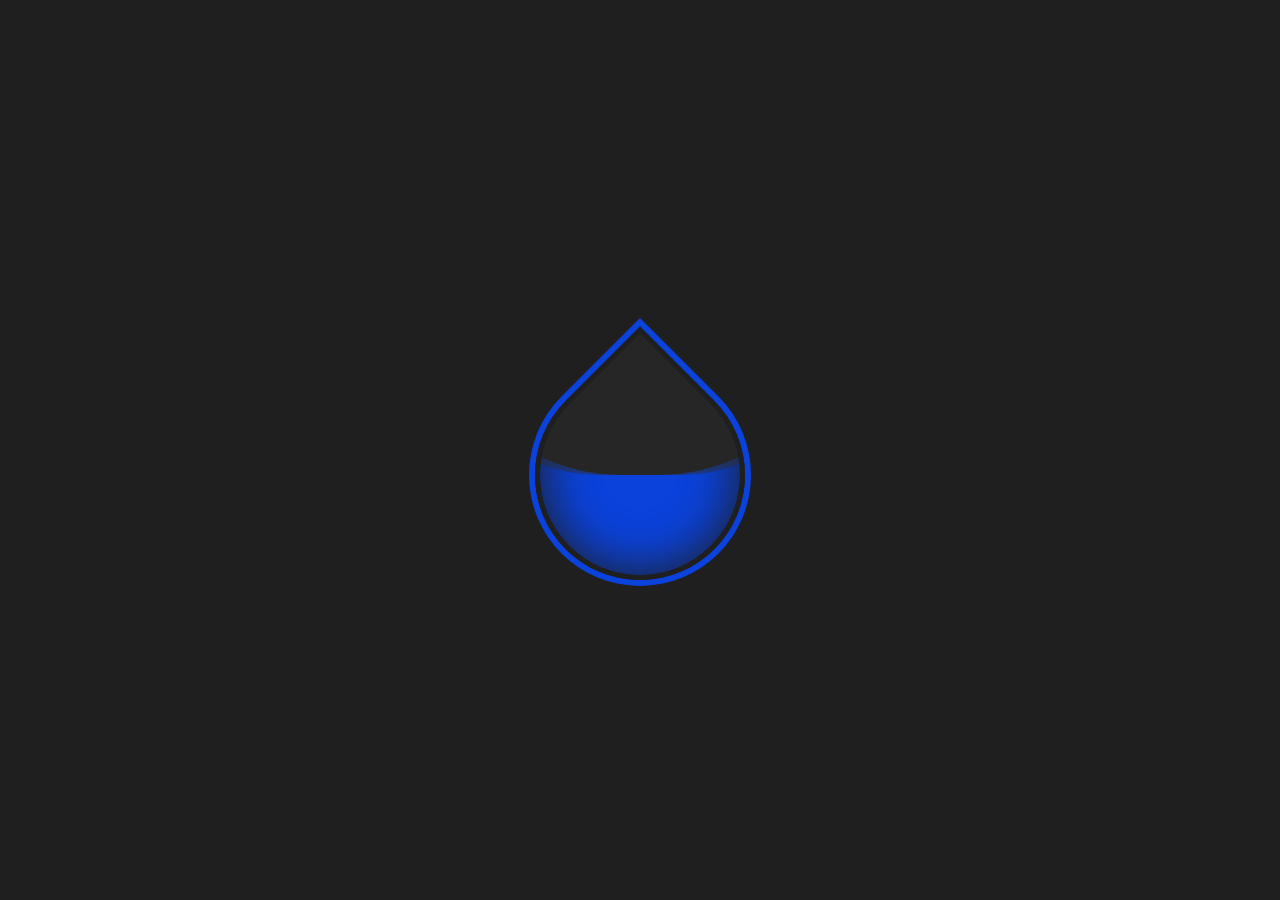
<file: index.html>
<!DOCTYPE html>
<html lang="en">
<head>
    <meta charset="UTF-8">
    <meta name="viewport" content="width=device-width, initial-scale=1.0">
    <meta http-equiv="X-UA-Compatible" content="ie=edge">
    <title>animation</title>
    <link rel="stylesheet" href="style.css">
</head>
<body>
<div class="container">
    <div class="drop">
        <div class="wave"></div>
    </div>
</div>
</body>
</html>
</file>
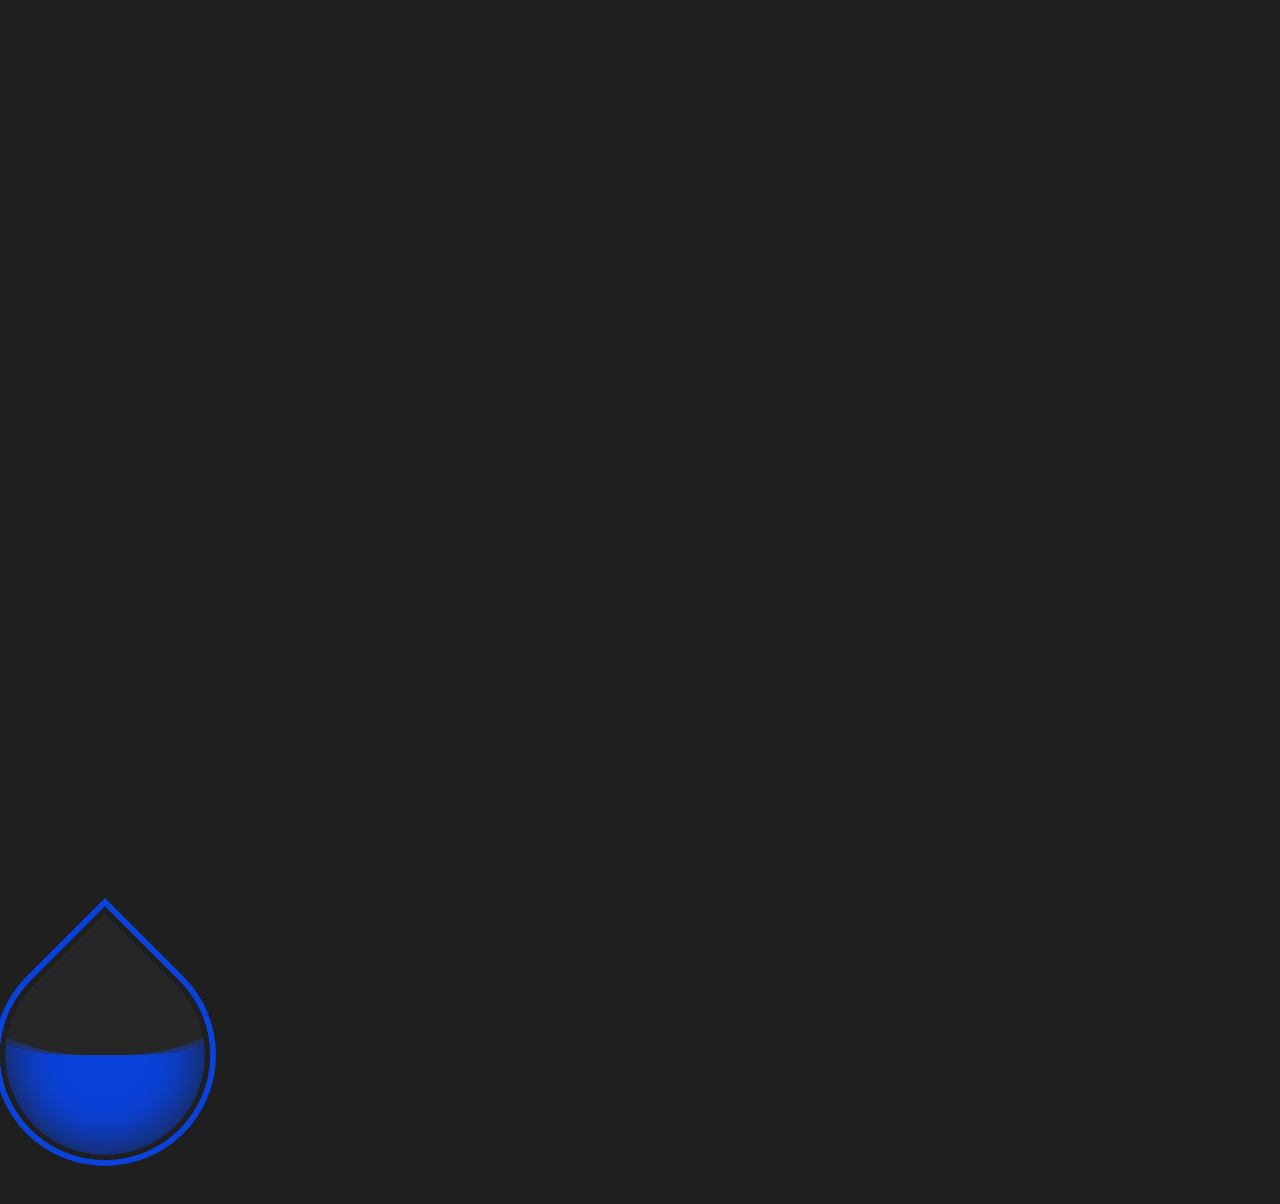
<file: drop-animation/index.html>
<!DOCTYPE html>
<html lang="en">
<head>
    <meta charset="UTF-8">
    <meta name="viewport" content="width=device-width, initial-scale=1.0">
    <meta http-equiv="X-UA-Compatible" content="ie=edge">
    <title>Waterdrop-animation</title>
    <link rel="stylesheet" href="css/style.css">
</head>
<body>
<div class="container"></div>
    <div class="drop">
        <div class="wave"></div>
    </div>
</div>
</body>
</html>
</file>
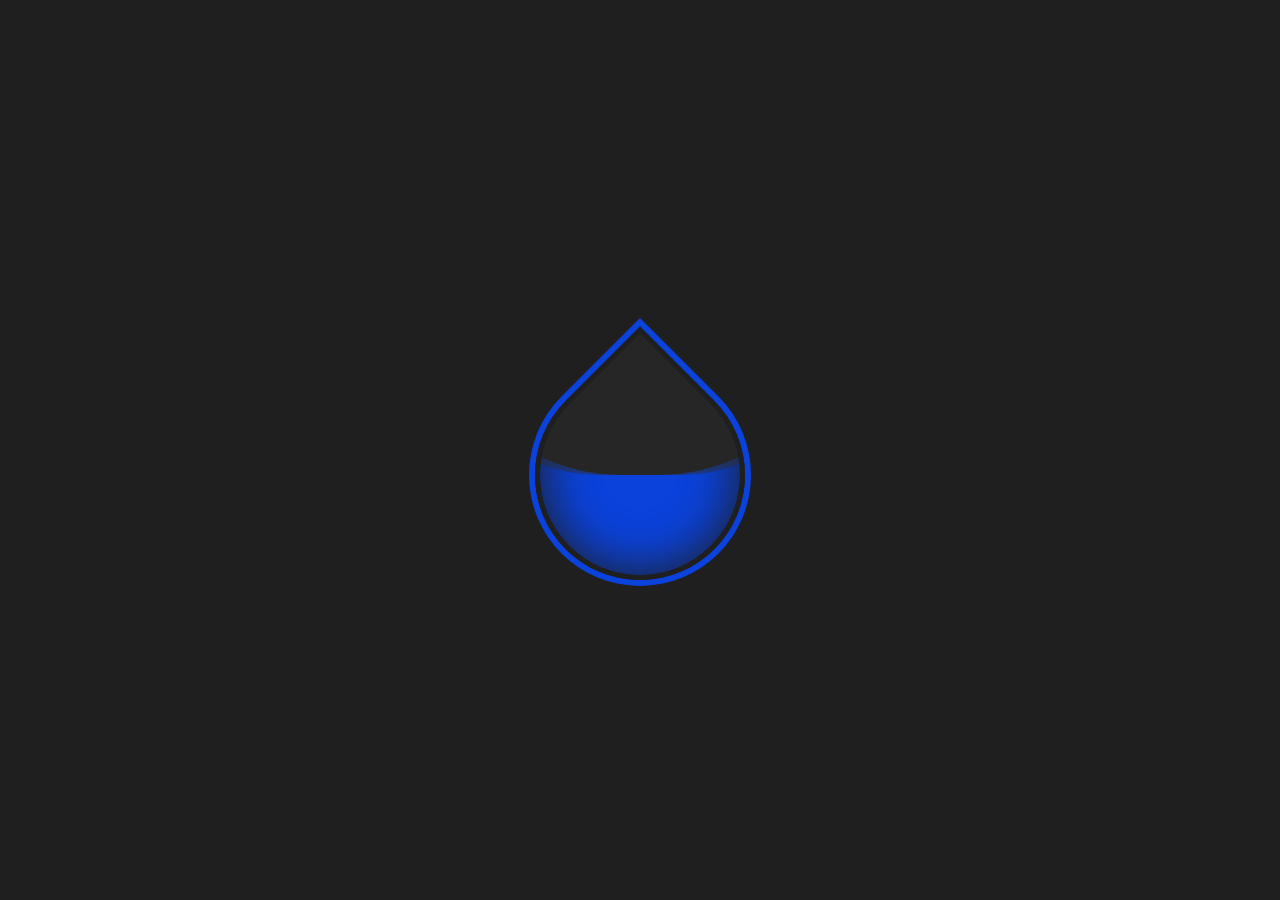
<file: dropanimation/index.html>
<!DOCTYPE html>
<html lang="en">
<head>
    <meta charset="UTF-8">
    <meta name="viewport" content="width=device-width, initial-scale=1.0">
    <meta http-equiv="X-UA-Compatible" content="ie=edge">
    <title>animation</title>
    <link rel="stylesheet" href="css/style.css">
</head>
<body>
<div class="container">
    <div class="drop">
        <div class="wave"></div>
    </div>
</div>
</body>
</html>
</file>
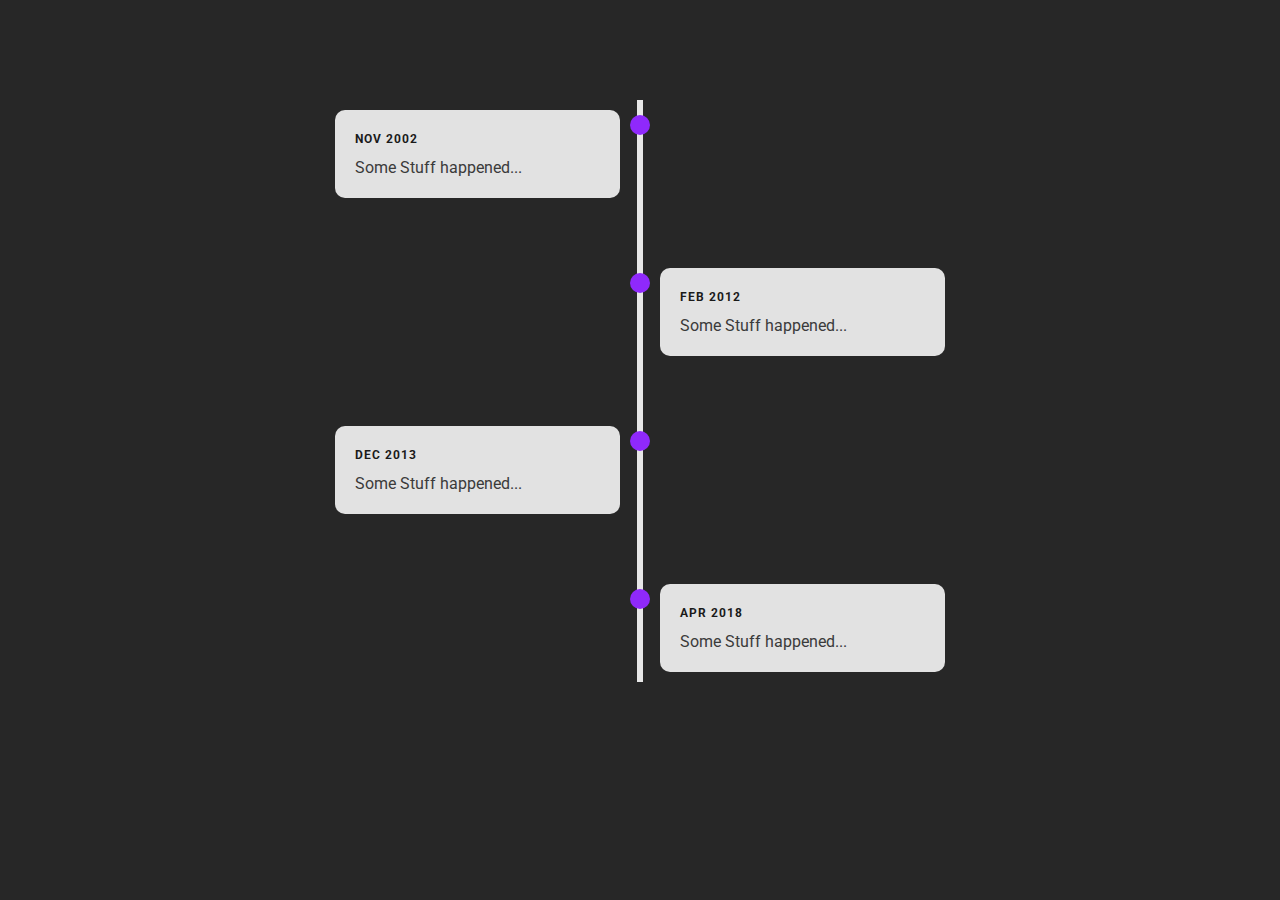
<file: Simple_timeline_with_css/index.html>
<!DOCTYPE html>
<html lang="en">
<head>
    <meta charset="UTF-8">
    <meta name="viewport" content="width=device-width, initial-scale=1.0">
    <meta http-equiv="X-UA-Compatible" content="ie=edge">
    <title>Timeline with CSS</title>
    <link href="https://fonts.googleapis.com/css?family=Roboto:400,700" rel="stylesheet">
    <link rel="stylesheet" href="./style.css">

</head>
<body>
    <div class="timeline-container">
        <div class = "left text-wrapper">
            <div class = "text">
                <h3>Nov 2002</h3>
                <p>Some Stuff happened...</p>
            </div>
        </div>

        <div class = "right text-wrapper">
            <div class = "text">
                <h3>Feb 2012</h3>
                <p>Some Stuff happened...</p>
            </div>
        </div>

        <div class = "left text-wrapper">
            <div class = "text">
                <h3>Dec 2013</h3>
                <p>Some Stuff happened...</p>
            </div>
        </div>

        <div class = "right text-wrapper">
            <div class = "text">
                <h3>Apr 2018</h3>
                <p>Some Stuff happened...</p>
            </div>
        </div>

    </div>
</body>
</html>
</file>
<file: style.css>
html, body {
  -webkit-box-sizing: border-box;
          box-sizing: border-box;
  margin: 0;
  padding: 0;
  background-color: #201f1f;
}

.container {
  display: -webkit-box;
  display: -ms-flexbox;
  display: flex;
  -webkit-box-pack: center;
      -ms-flex-pack: center;
          justify-content: center;
  -webkit-box-align: center;
      -ms-flex-align: center;
          align-items: center;
  min-height: 100vh;
}

.drop {
  position: absolute;
  width: 200px;
  height: 200px;
  background-color: transparent;
  border-radius: 50%;
  border-top-right-radius: 0;
  -webkit-transform: rotate(-45deg);
          transform: rotate(-45deg);
  margin-top: 50px;
  border: 5px solid #201f1f;
  -webkit-box-shadow: 0 0 0 6px #0a42db;
          box-shadow: 0 0 0 6px #0a42db;
  overflow: hidden;
}

.drop .wave {
  position: relative;
  width: 100%;
  height: 100%;
  background: #0a42db;
  -webkit-transform: rotate(45deg);
          transform: rotate(45deg);
  border-radius: 50%;
  -webkit-box-shadow: inset 0 0 50px #201f1f;
          box-shadow: inset 0 0 50px #201f1f;
}

.drop .wave:before, .drop .wave:after {
  content: '';
  position: absolute;
  width: 200%;
  height: 200%;
  top: 0;
  left: 50%;
  -webkit-transform: translate(-50%, -75%);
          transform: translate(-50%, -75%);
  background: rgba(45, 45, 45, 0.5);
}

.drop .wave:before {
  border-radius: 45%;
  background: #201f1f;
  -webkit-animation: wave 8s linear infinite;
          animation: wave 8s linear infinite;
}

.drop .wave:after {
  border-radius: 40%;
  background: rgba(45, 45, 45, 0.5);
  -webkit-animation: wave 8s linear infinite;
          animation: wave 8s linear infinite;
}

@-webkit-keyframes wave {
  0% {
    -webkit-transform: translate(-50%, -75%) rotate(0deg);
            transform: translate(-50%, -75%) rotate(0deg);
    top: 100px;
  }
  100% {
    -webkit-transform: translate(-50%, -75%) rotate(360deg);
            transform: translate(-50%, -75%) rotate(360deg);
    top: -80px;
  }
}

@keyframes wave {
  0% {
    -webkit-transform: translate(-50%, -75%) rotate(0deg);
            transform: translate(-50%, -75%) rotate(0deg);
    top: 100px;
  }
  100% {
    -webkit-transform: translate(-50%, -75%) rotate(360deg);
            transform: translate(-50%, -75%) rotate(360deg);
    top: -80px;
  }
}
/*# sourceMappingURL=style.css.map */
</file>
<file: drop-animation/css/style.css>
html, body {
  -webkit-box-sizing: border-box;
          box-sizing: border-box;
  margin: 0;
  padding: 0;
  background-color: #201f1f;
}

.container {
  display: -webkit-box;
  display: -ms-flexbox;
  display: flex;
  -webkit-box-pack: center;
      -ms-flex-pack: center;
          justify-content: center;
  -webkit-box-align: center;
      -ms-flex-align: center;
          align-items: center;
  min-height: 100vh;
}

.drop {
  position: absolute;
  width: 200px;
  height: 200px;
  background-color: transparent;
  border-radius: 50%;
  border-top-right-radius: 0;
  -webkit-transform: rotate(-45deg);
          transform: rotate(-45deg);
  margin-top: 50px;
  border: 5px solid #201f1f;
  -webkit-box-shadow: 0 0 0 6px #0a42db;
          box-shadow: 0 0 0 6px #0a42db;
  overflow: hidden;
}

.drop .wave {
  position: relative;
  width: 100%;
  height: 100%;
  background: #0a42db;
  -webkit-transform: rotate(45deg);
          transform: rotate(45deg);
  border-radius: 50%;
  -webkit-box-shadow: inset 0 0 50px #201f1f;
          box-shadow: inset 0 0 50px #201f1f;
}

.drop .wave:before, .drop .wave:after {
  content: '';
  position: absolute;
  width: 200%;
  height: 200%;
  top: 0;
  left: 50%;
  -webkit-transform: translate(-50%, -75%);
          transform: translate(-50%, -75%);
  background: rgba(45, 45, 45, 0.5);
}

.drop .wave:before {
  border-radius: 45%;
  background: #201f1f;
  -webkit-animation: wave 8s linear infinite;
          animation: wave 8s linear infinite;
}

.drop .wave:after {
  border-radius: 40%;
  background: rgba(45, 45, 45, 0.5);
  -webkit-animation: wave 8s linear infinite;
          animation: wave 8s linear infinite;
}

@-webkit-keyframes wave {
  0% {
    -webkit-transform: translate(-50%, -75%) rotate(0deg);
            transform: translate(-50%, -75%) rotate(0deg);
    top: 100px;
  }
  100% {
    -webkit-transform: translate(-50%, -75%) rotate(360deg);
            transform: translate(-50%, -75%) rotate(360deg);
    top: -80px;
  }
}

@keyframes wave {
  0% {
    -webkit-transform: translate(-50%, -75%) rotate(0deg);
            transform: translate(-50%, -75%) rotate(0deg);
    top: 100px;
  }
  100% {
    -webkit-transform: translate(-50%, -75%) rotate(360deg);
            transform: translate(-50%, -75%) rotate(360deg);
    top: -80px;
  }
}
/*# sourceMappingURL=style.css.map */
</file>
<file: dropanimation/css/style.css>
html, body {
  -webkit-box-sizing: border-box;
          box-sizing: border-box;
  margin: 0;
  padding: 0;
  background-color: #201f1f;
}

.container {
  display: -webkit-box;
  display: -ms-flexbox;
  display: flex;
  -webkit-box-pack: center;
      -ms-flex-pack: center;
          justify-content: center;
  -webkit-box-align: center;
      -ms-flex-align: center;
          align-items: center;
  min-height: 100vh;
}

.drop {
  position: absolute;
  width: 200px;
  height: 200px;
  background-color: transparent;
  border-radius: 50%;
  border-top-right-radius: 0;
  -webkit-transform: rotate(-45deg);
          transform: rotate(-45deg);
  margin-top: 50px;
  border: 5px solid #201f1f;
  -webkit-box-shadow: 0 0 0 6px #0a42db;
          box-shadow: 0 0 0 6px #0a42db;
  overflow: hidden;
}

.drop .wave {
  position: relative;
  width: 100%;
  height: 100%;
  background: #0a42db;
  -webkit-transform: rotate(45deg);
          transform: rotate(45deg);
  border-radius: 50%;
  -webkit-box-shadow: inset 0 0 50px #201f1f;
          box-shadow: inset 0 0 50px #201f1f;
}

.drop .wave:before, .drop .wave:after {
  content: '';
  position: absolute;
  width: 200%;
  height: 200%;
  top: 0;
  left: 50%;
  -webkit-transform: translate(-50%, -75%);
          transform: translate(-50%, -75%);
  background: rgba(45, 45, 45, 0.5);
}

.drop .wave:before {
  border-radius: 45%;
  background: #201f1f;
  -webkit-animation: wave 8s linear infinite;
          animation: wave 8s linear infinite;
}

.drop .wave:after {
  border-radius: 40%;
  background: rgba(45, 45, 45, 0.5);
  -webkit-animation: wave 8s linear infinite;
          animation: wave 8s linear infinite;
}

@-webkit-keyframes wave {
  0% {
    -webkit-transform: translate(-50%, -75%) rotate(0deg);
            transform: translate(-50%, -75%) rotate(0deg);
    top: 100px;
  }
  100% {
    -webkit-transform: translate(-50%, -75%) rotate(360deg);
            transform: translate(-50%, -75%) rotate(360deg);
    top: -80px;
  }
}

@keyframes wave {
  0% {
    -webkit-transform: translate(-50%, -75%) rotate(0deg);
            transform: translate(-50%, -75%) rotate(0deg);
    top: 100px;
  }
  100% {
    -webkit-transform: translate(-50%, -75%) rotate(360deg);
            transform: translate(-50%, -75%) rotate(360deg);
    top: -80px;
  }
}
/*# sourceMappingURL=style.css.map */
</file>
<file: Simple_timeline_with_css/style.css>
body {
    font-family: 'Roboto', sans-serif;
    background: #272727;
}

.timeline-container {
    position: relative;
    width: 650px;
    margin: 100px auto 0 auto;
}

.timeline-container::after {
    content: '';
    position: absolute;
    width: 6px;
    background-color: #e7e7e7;
    top: 0;
    bottom: 0;
    left: 50%;
    margin-left: -3px;
}

.text-wrapper {
    padding: 10px 20px;
    position: relative;
    background-color: inherit;
    width: 50%;
    box-sizing: border-box;
    margin: 50px 0;
}

.text-wrapper::after {
    content: '';
    position: absolute;
    width: 20px;
    height: 20px;
    right: -10px;
    background-color: rgb(143, 41, 251);
    top: 15px;
    border-radius: 50%;
    z-index: 1;
}

.left {
    left: 0;
}

.right {
    left: 50%;
}

.right::after {
    left: -10px;
}

.text {
    padding: 10px 10px 5px 20px;
    background-color: #e2e2e2;
    border-radius: 10px;
}

.text h3 {
    text-transform: uppercase;
    font-size: 12px;
    color: #1a1a1a;
    letter-spacing: 1px;
}

.text p {
    color: #3b3b3b;
    font-weight: 400;
    font-size: 16px;
    margin-top: 0px;
}

.text:hover{
    background: linear-gradient(120deg, #84fab0 0%, #8fd3f4 100%);
}
</file>
